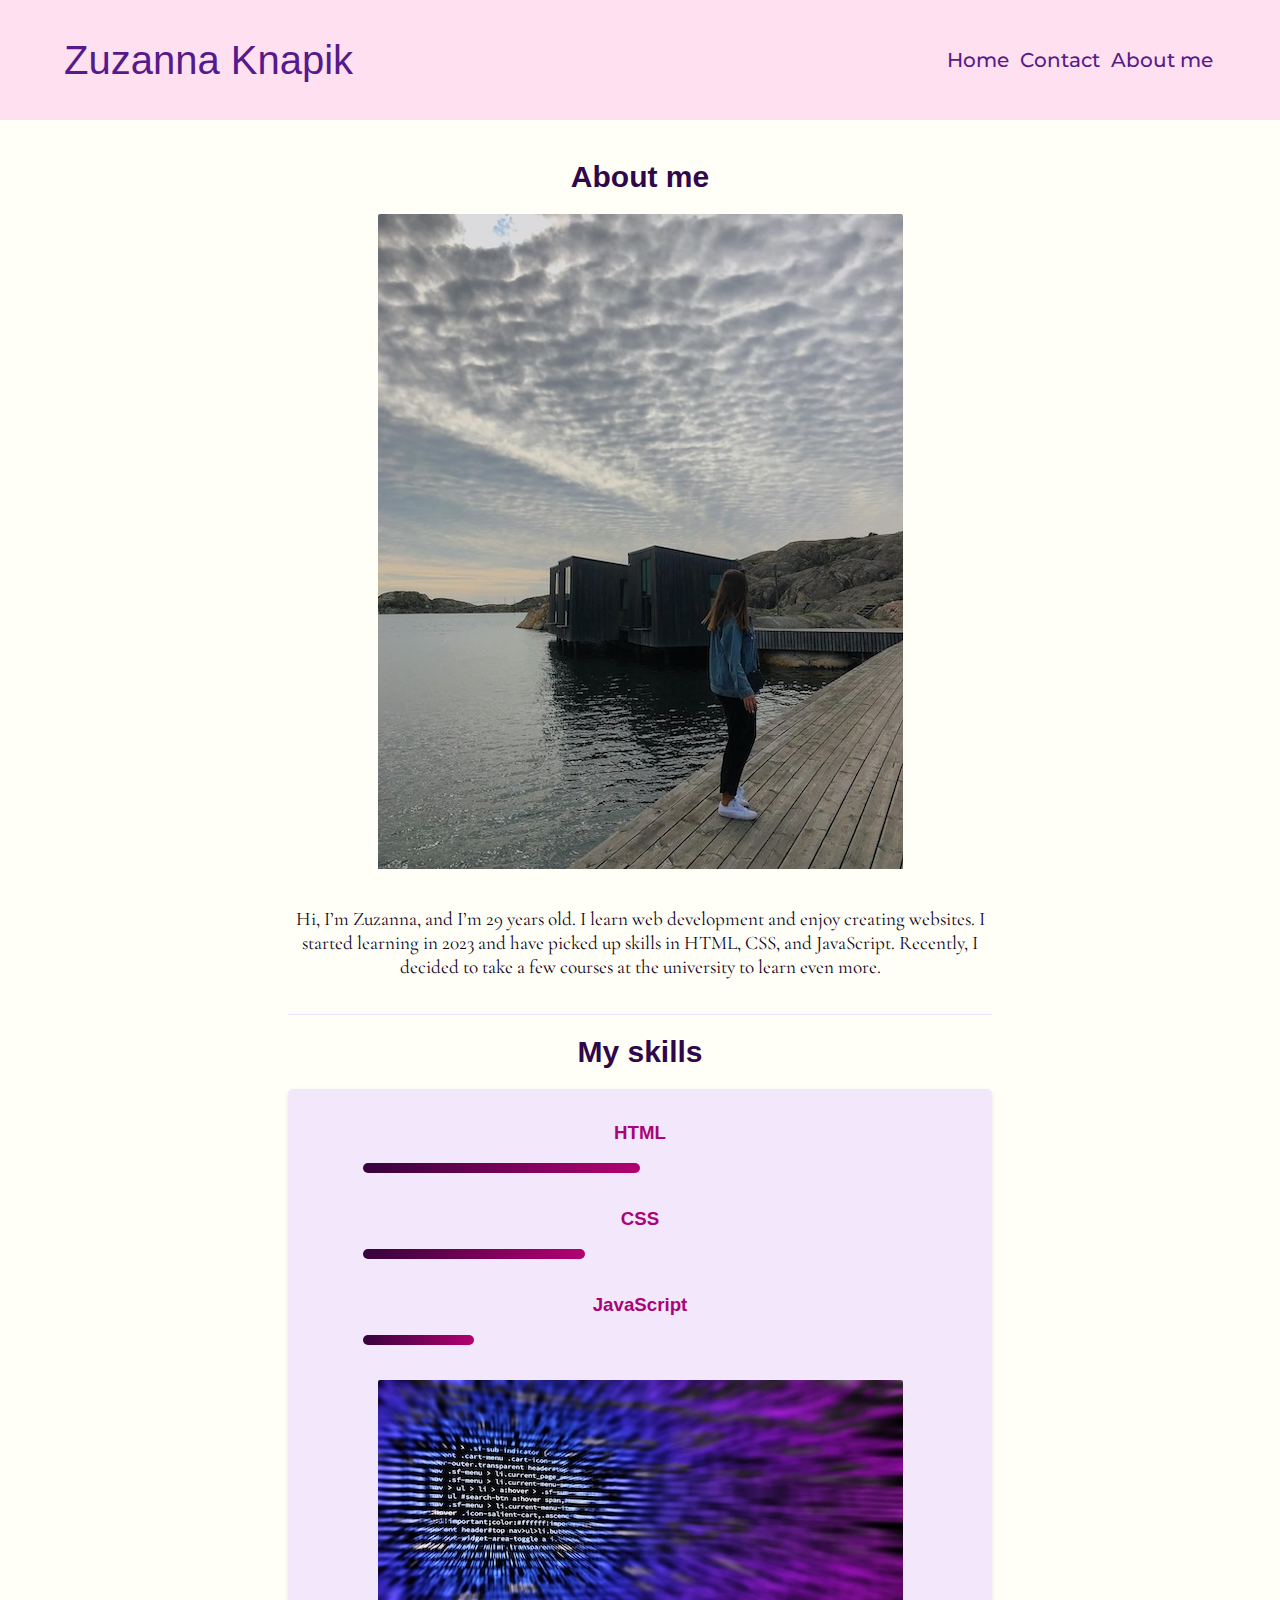
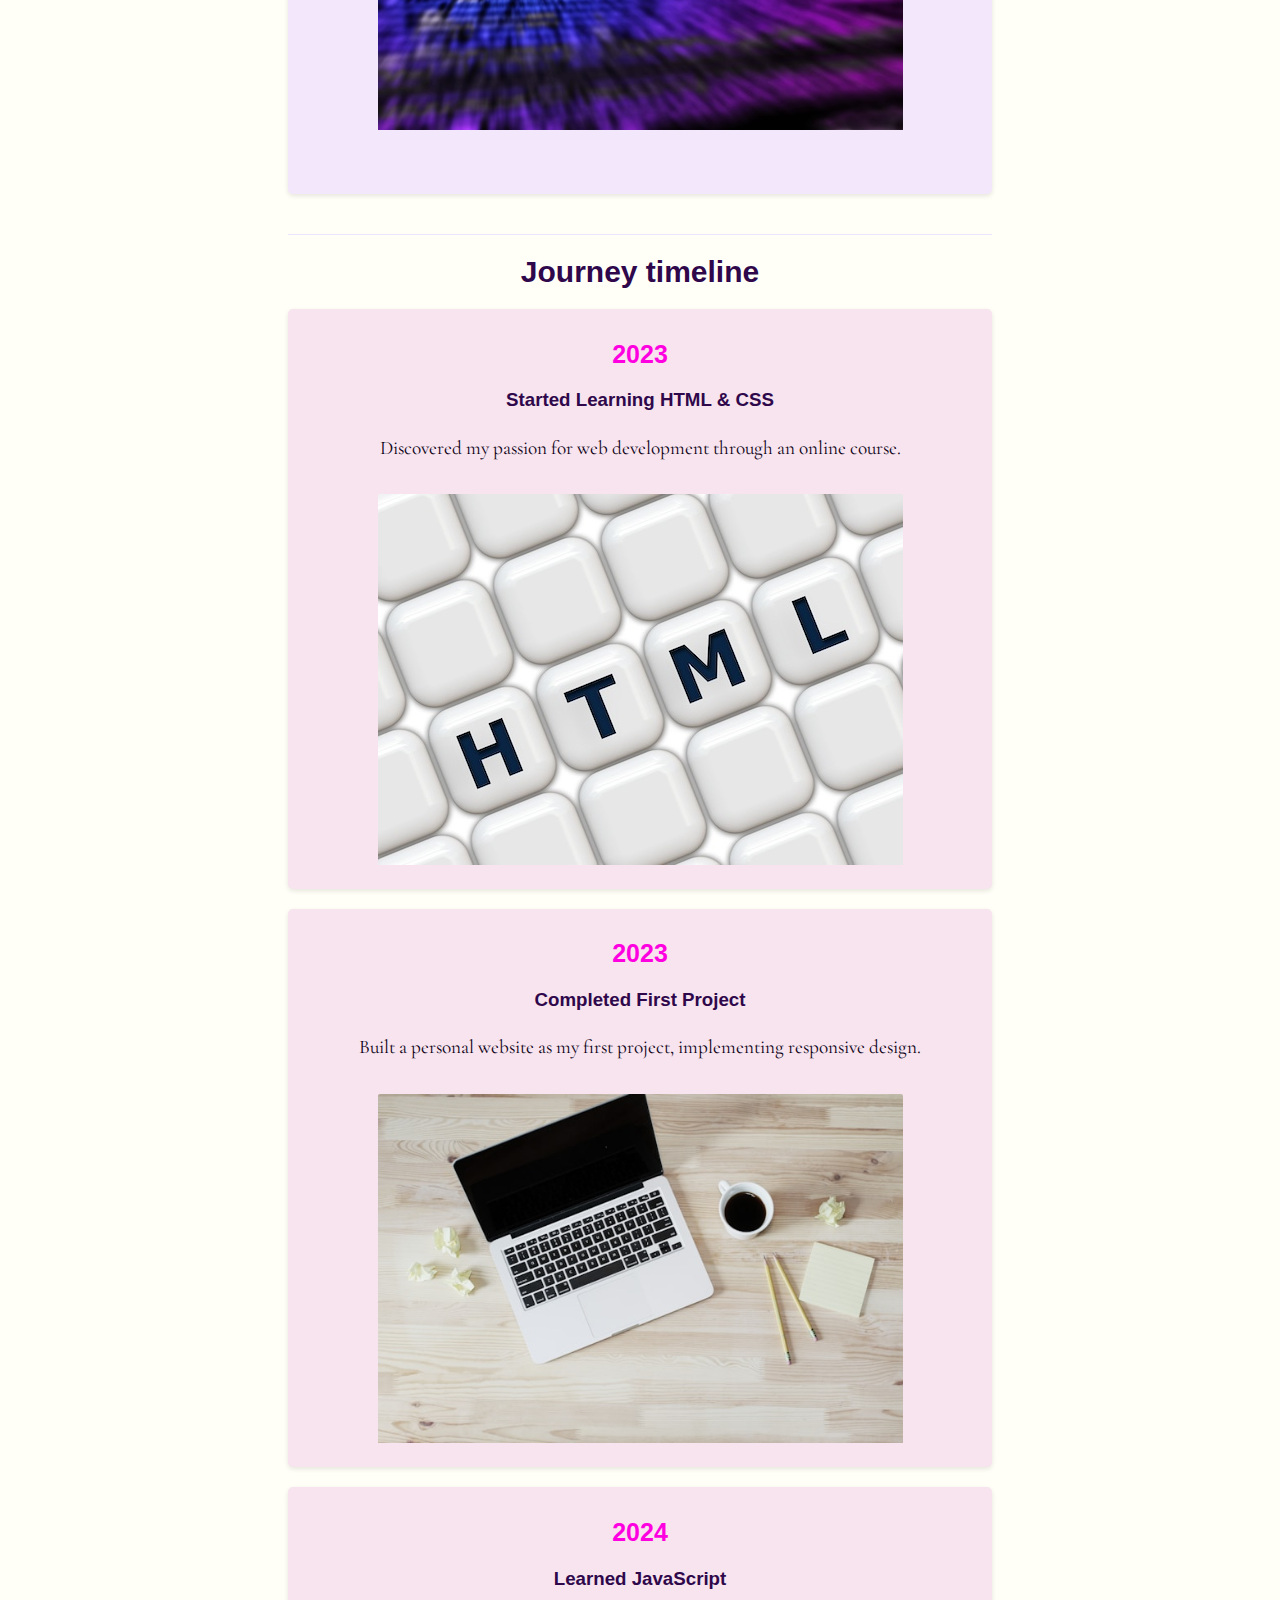
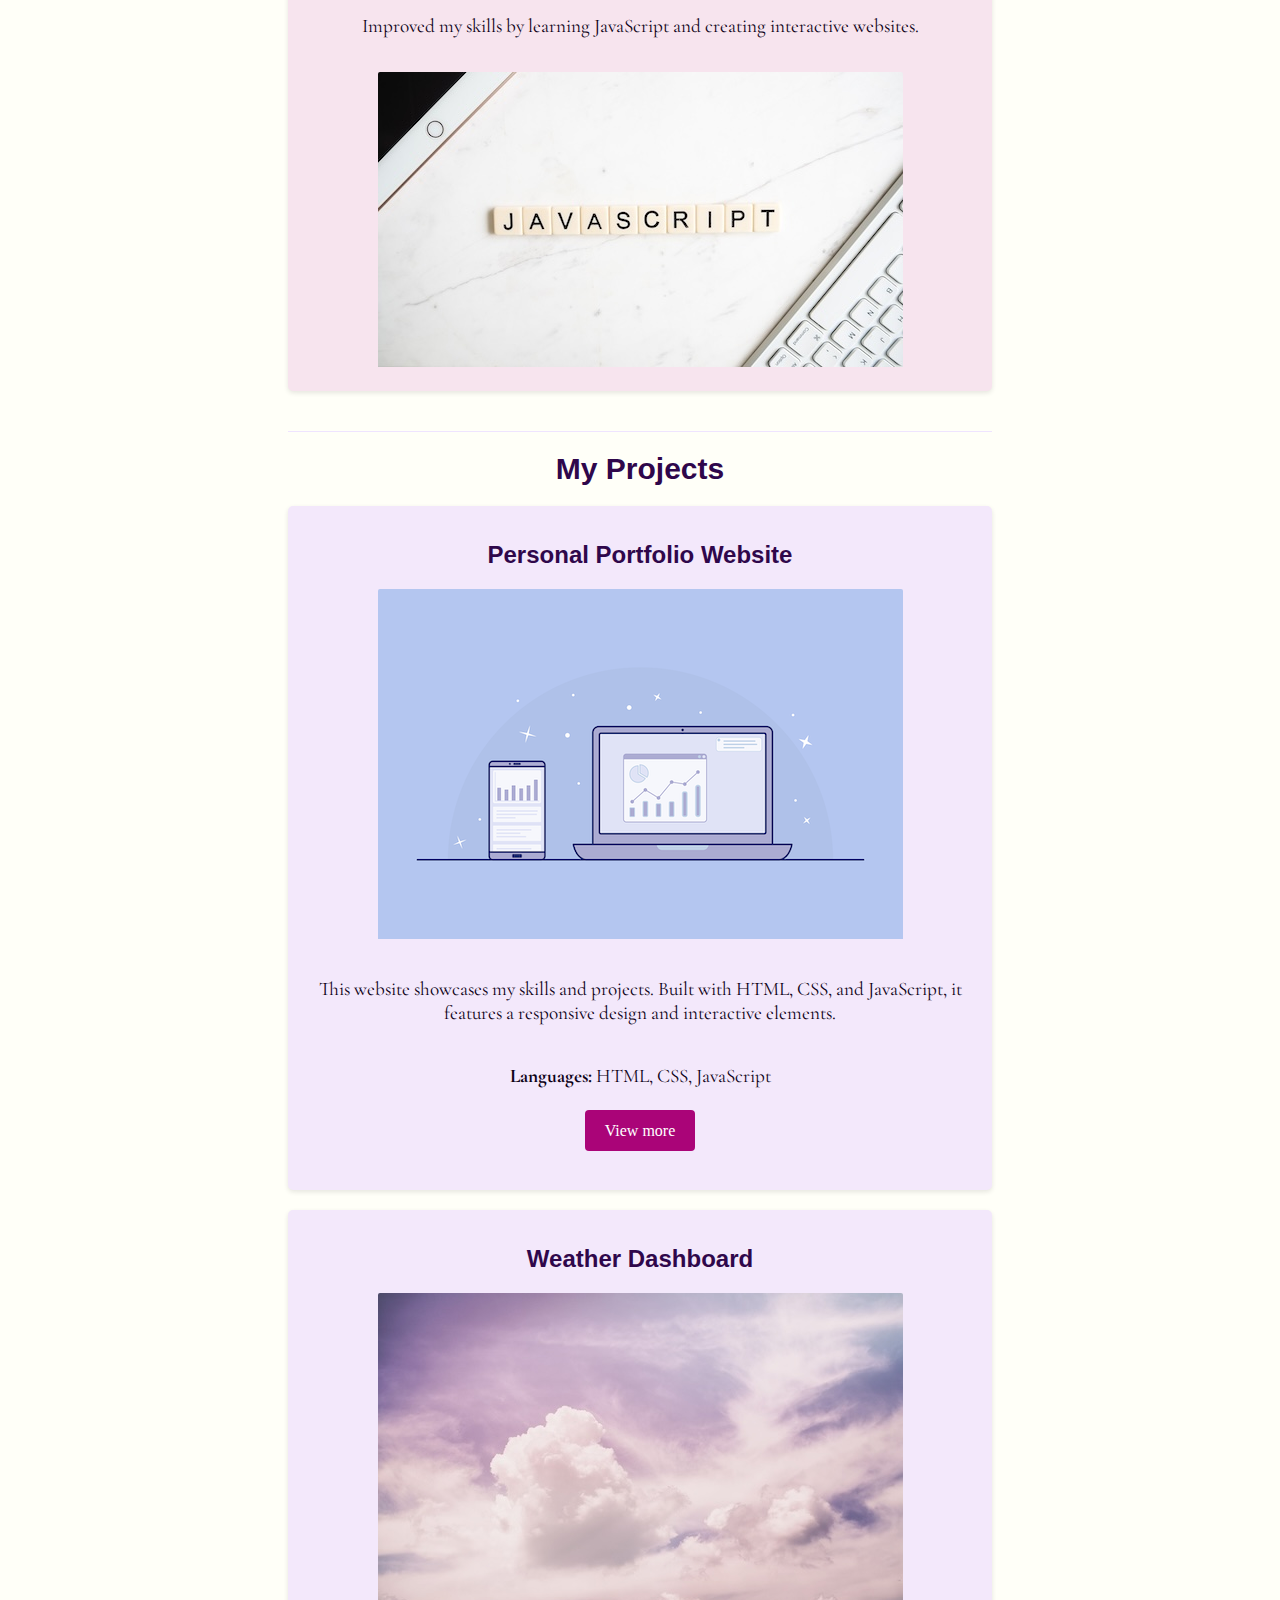
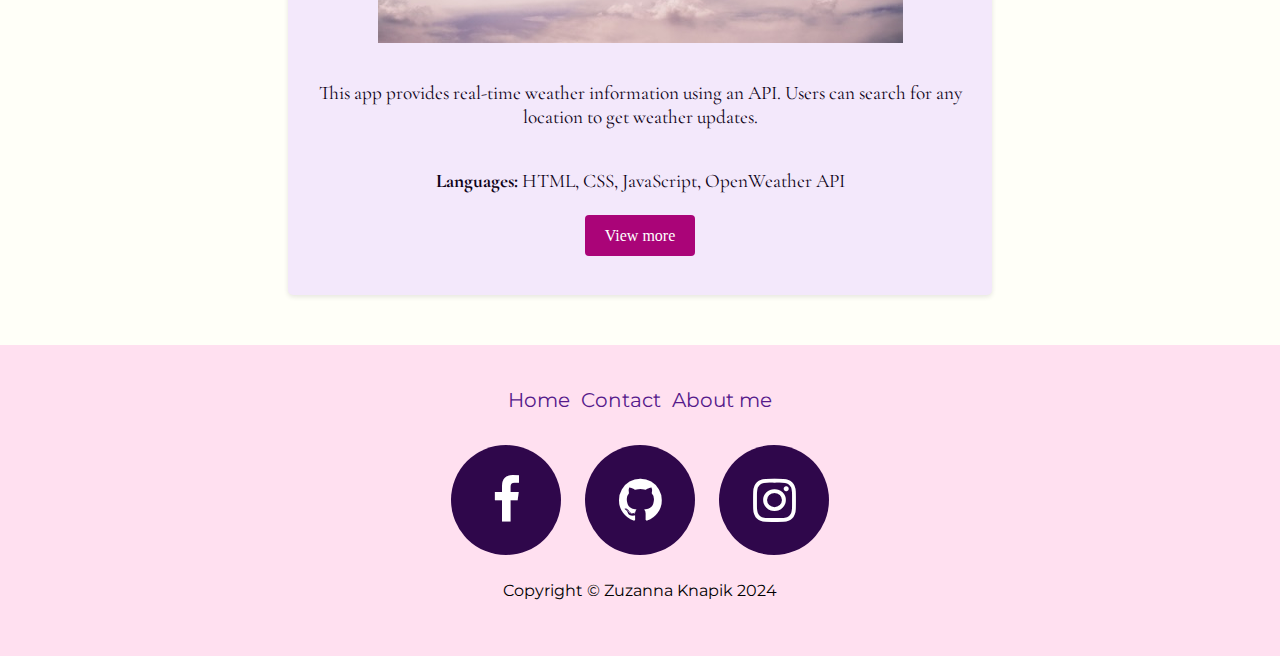
<file: aboutme.html>
<!DOCTYPE html>
<html lang="en">
<head>
    <meta charset="UTF-8">
    <meta name="viewport" content="width=device-width, initial-scale=1.0">
    <title>Zuzanna Knapik - about me</title>
    <link rel="stylesheet" href="main.css">
    <link rel="stylesheet" href="https://cdnjs.cloudflare.com/ajax/libs/font-awesome/4.7.0/css/font-awesome.min.css">
    <link rel="preconnect" href="https://fonts.googleapis.com">
    <link rel="preconnect" href="https://fonts.gstatic.com" crossorigin>
    <link href="https://fonts.googleapis.com/css2?family=Montserrat:ital,wght@0,100..900;1,100..900&display=swap" rel="stylesheet">
    <link href="https://fonts.googleapis.com/css2?family=Cormorant+Garamond:ital,wght@0,300;0,400;0,500;0,600;0,700;1,300;1,400;1,500;1,600;1,700&family=Montserrat:ital,wght@0,100..900;1,100..900&display=swap" rel="stylesheet">

</head>
<body>
    <header>
        <div class="name"><a href="home.html">Zuzanna Knapik</a></div>
        <nav>
            <ul>
                <li><a href="home.html">Home</a></li>
                <li><a href="contact.html">Contact</a></li>
                <li><a href="aboutme.html">About me</a></li>
            </ul>
        </nav>
    </header>
    <article>

        <section class="aboutme_section">
            <h1>About me</h1>
            <img src="media/me.jpg" alt="picture of me" class="responsive"/>
            <p>Hi, I’m Zuzanna, and I’m 29 years old. I learn web development and enjoy creating websites. I started learning in 2023 and have picked up skills in HTML, CSS, and JavaScript. Recently, I decided to take a few courses at the university to learn even more.</p>
            
        </section>


        <section class="skills_section">
            <h1>My skills</h1>
            <div class="skills">
            
            
                <div class="skill">
                    <h3>HTML</h3>
                    <div class="progress-bar" style="width: 50%;"></div>
                </div>
                <div class="skill">
                    <h3>CSS</h3>
                    <div class="progress-bar" style="width: 40%;"></div>
                </div>
                <div class="skill">
                    <h3>JavaScript</h3>
                    <div class="progress-bar" style="width: 20%;"></div>
                </div>
                <img src="media/coding.jpg" alt="screen with code" class="responsive"/>
            </div> 
        </section>
   
        <section class="journey_section">
            <h1>Journey timeline</h1>
            <ul class="timeline">
                <li>
                   
                    <div class="timeline-content">
                        <h2 class="timeline-date">2023</h2>
                        <h3>Started Learning HTML & CSS</h3>
                        <p>Discovered my passion for web development through an online course.</p>
                        <img src="media/html.jpg" alt="html buttons" class="responsive"/>
                    </div>
                </li>
                <li>
                    
                    <div class="timeline-content">
                        <h2 class="timeline-date">2023</h2>
                        <h3>Completed First Project</h3>
                        <p>Built a personal website as my first project, implementing responsive design.</p>
                        <img src="media/project.jpg" alt="laptop and coffee" class="responsive"/>
                    </div>
                </li>
                <li>
                    
                    <div class="timeline-content">
                        <h2 class="timeline-date">2024</h2>
                        <h3>Learned JavaScript</h3>
                        <p>Improved my skills by learning JavaScript and creating interactive websites.</p>
                        <img src="media/javascript.jpg" alt="javascript scrabbles" class="responsive"/>
                    </div>
                </li>
            </ul>
            
        </section>
        <section class="project_section">
            <h1>My Projects</h1>
            <div class="project">
                <h2>Personal Portfolio Website</h2>
                <img src="media/devices.png" alt="pic of code" class="responsive"/>
                <p>This website showcases my skills and projects. Built with HTML, CSS, and JavaScript, it features a responsive design and interactive elements.</p>
                <p><strong>Languages:</strong> HTML, CSS, JavaScript</p>
                <a href="https://github.com/yourusername/portfolio" target="_blank">View more</a>
            </div>

            <div class="project">
                <h2>Weather Dashboard</h2>
                <img src="media/cloudspink.jpg" alt="placeholder" class="responsive"/>
                <p>This app provides real-time weather information using an API. Users can search for any location to get weather updates.</p>
                <p><strong>Languages:</strong> HTML, CSS, JavaScript, OpenWeather API</p>
                <a href="https://github.com/yourusername/weather-dashboard" target="_blank">View more</a>
            </div>
            </section>
    </article>
    <footer>
        <div class="nav_footer">
            <ul>
                <li><a href="home.html">Home</a></li>
                <li><a href="contact.html">Contact</a></li>
                <li><a href="aboutme.html">About me</a></li>
            </ul>
        </div>
<div class="social_icons">
<a href="#" class="fa fa-facebook"></a>
<a href="https://github.com/mammasus" class="fa fa-github"></a>
<a href="https://instagram.com/knapikowna" class="fa fa-instagram"></a>
<p>Copyright © Zuzanna Knapik 2024</p>
</div>
    </footer>
</body>
</html>
</file>
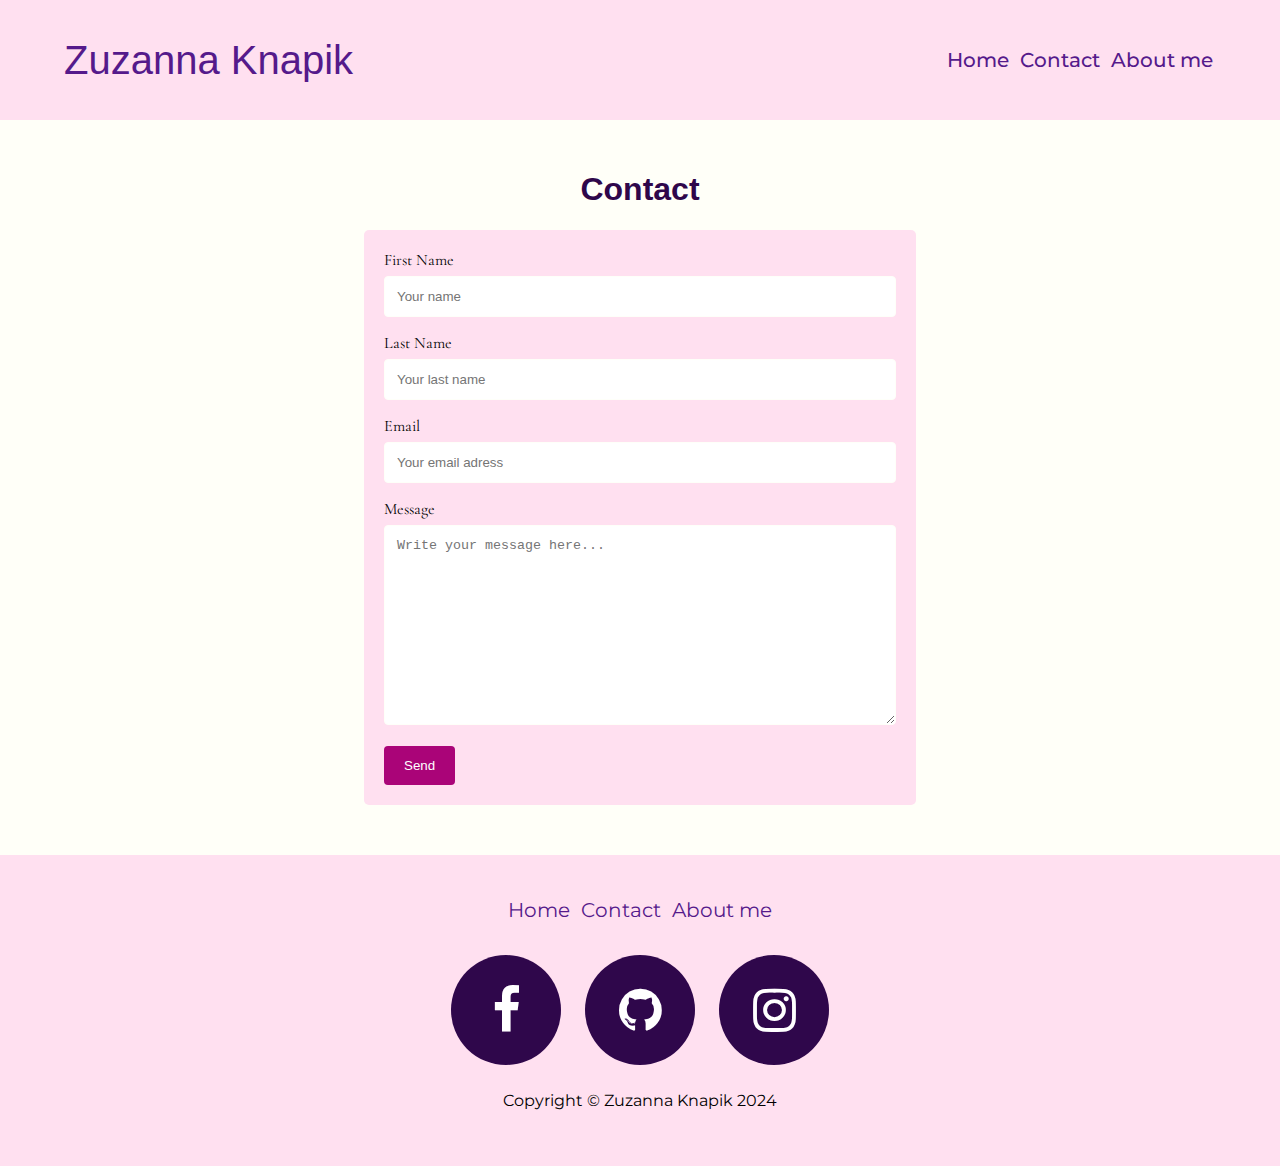
<file: contact.html>
<!DOCTYPE html>
<html lang="en">
<head>
    <meta charset="UTF-8">
    <meta name="viewport" content="width=device-width, initial-scale=1.0">
    <title>Zuzanna Knapik - contact</title>
    <link rel="stylesheet" href="main.css">
    <link rel="stylesheet" href="https://cdnjs.cloudflare.com/ajax/libs/font-awesome/4.7.0/css/font-awesome.min.css">
    <link rel="preconnect" href="https://fonts.googleapis.com">
    <link rel="preconnect" href="https://fonts.gstatic.com" crossorigin>
    <link href="https://fonts.googleapis.com/css2?family=Montserrat:ital,wght@0,100..900;1,100..900&display=swap" rel="stylesheet">
    <link href="https://fonts.googleapis.com/css2?family=Cormorant+Garamond:ital,wght@0,300;0,400;0,500;0,600;0,700;1,300;1,400;1,500;1,600;1,700&family=Montserrat:ital,wght@0,100..900;1,100..900&display=swap" rel="stylesheet">

</head>
<body>
    <header>
        <div class="name"><a href="home.html">Zuzanna Knapik</a></div>
        <nav>
            <ul>
                <li><a href="home.html">Home</a></li>
                <li><a href="contact.html">Contact</a></li>
                <li><a href="aboutme.html">About me</a></li>
            </ul>
        </nav>
    </header>
    <main>
<h1>Contact</h1>
<div class="contactform">
    <form method="POST" action="mailto:zuzannaknapik@gmail.com">
        
      <label for="fname">First Name</label>
      <input type="text" id="fname" name="firstname" placeholder="Your name">
  
      <label for="lname">Last Name</label>
      <input type="text" id="lname" name="lastname" placeholder="Your last name">

      <label for="lemail">Email</label>
      <input type="email" id="lemail" name="email" placeholder="Your email adress">

  
      <label for="message">Message</label>
      <textarea id="lmessage" name="message" placeholder="Write your message here..." style="height:200px"></textarea>
  
      <input type="submit" value="Send">
  
    </form>
  </div>
    </main>
    <footer>
        <div class="nav_footer">
            <ul>
                <li><a href="home.html">Home</a></li>
                <li><a href="contact.html">Contact</a></li>
                <li><a href="aboutme.html">About me</a></li>
            </ul>
        </div>
<div class="social_icons">
<a href="#" class="fa fa-facebook"></a>
<a href="https://github.com/mammasus" class="fa fa-github"></a>
<a href="https://instagram.com/knapikowna" class="fa fa-instagram"></a>
<p>Copyright © Zuzanna Knapik 2024</p>
</div>
    </footer>
</body>
</html>
</file>
<file: main.css>
body{
    background-color: rgb(255, 255, 248);
    box-sizing: border-box;
    margin:0;
    padding: 0;
}
h1,h2,h3,h4{
    text-align: center;
    font-family: Futura,Arial, Helvetica, sans-serif;
    color:#2f074b;
}

header{
    background-color: rgb(255, 224, 240);
    display: flex;
    height:120px;
    align-items: center;
}


 /* menu in header */
nav{
        width: 60%;
        text-align: end;
        padding-right: 5%;
        font-size: 20px;
        
        }    

nav ul li{
    display: inline-block;
    padding: 3px;
}
nav a{
    font-family: Montserrat, sans-serif;
    font-weight: 500;
    color:#551a8b;
    text-decoration: underline transparent;
    text-underline-offset: 5px;
    text-decoration-thickness: 2px;
    transition: text-decoration 0.6s ease;
   
}
/*color of the links after there were visited*/
nav a:visited, .name a:visited, .nav_footer a:visited{
    color:#551a8b;
}

.social_icons a:visited{
    background: #2f074b;
    color: white;
}
nav a:hover{
    color:blueviolet;
    transition: color 0.6s ease;
    text-decoration-color: blueviolet;
   
}
nav a:focus {
    background-color: rgb(245, 204, 222);
    outline:1px solid rgb(233, 122, 140);
  }

 /* logo */
 .name{
    width: 40%;
    padding-left: 5%;
    font-family: Futura, Arial, Helvetica, sans-serif;
    }
    .name a{
        font-size: 40px;
        text-decoration: none;
        color:#551a8b;
    }
    .name a:hover{
        color: blueviolet;
    }

   /* main part on the mainpage  */
  main p{
    text-align: center;
    font-family: Cormorant Garamond,sans-serif;
    font-size: 1.2em;
  }
  main h1{
    padding-top: 30px;
  }

   /* images on the mainpage */
  .main_images{
    
    margin-top: 30px;
    margin-bottom: 70px;
    width: 100%;
    justify-content:center;
    display: flex;
    flex-wrap: wrap;
    column-gap: 1em;
    row-gap: 1em;
    
}

  .main_images img{
    padding:3px;
    margin:2px;
    border:3px solid  rgb(255, 255, 248);
    box-sizing: border-box;
    max-width: 100%;
    vertical-align: middle;
    height: auto;
    transition: transform .2s;
   
}

.main_images img:hover{
    transform: scale(1.02);
}



/*Footer style*/
footer{
    background-color: rgb(255, 224, 240);
    font-family: Montserrat, sans-serif;
   
}

.nav_footer{
   
    text-align: center;
    font-size: 20px;
    padding-top: 20px;
    }
    .nav_footer ul li{
        display: inline-block;
        padding: 3px;
        
    }

.nav_footer ul{
        
        padding:0;
    }
.nav_footer a{
        text-decoration: none;
        color:#551a8b;
        
    }
.nav_footer a:hover{
        color:blueviolet;
    }
.nav_footer a:focus {
        background-color: rgb(245, 204, 222);
        
      }
    


/* Style all font awesome icons */

.social_icons{
    
    text-align: center;
    padding-bottom: 40px;
}
.fa {
    padding: 30px;
    font-size: 30px;
    width: 50px;
    height: 50px;
    border-radius: 50%;
    text-decoration: none;
    font-size: 50px!important;
    margin:10px;
  }
  
  
  /* Add a hover effect if you want */
  .fa:hover {
    opacity: 0.7;
  }
  
  /* Set a specific color for each brand */
  
  /* Icons */
  .fa-facebook, .fa-instagram,.fa-github{
    background: #2f074b;
    color: white;
    
  }


/*Contact site*/

 /* contactform style */
 .contactform {
    border-radius: 5px;
    background-color: rgb(255, 224, 240);
    padding: 20px;
    width: 40%;
    margin:auto;
    margin-bottom: 50px;
    font-family: Cormorant Garamond,sans-serif;
  }
/* Style inputs*/
input[type=text],input[type=email], select, textarea {
    width: 100%; 
    padding: 12px;  
    border: 1px solid #fefff9;
    border-radius: 4px; 
    box-sizing: border-box; 
    margin-top: 6px; 
    margin-bottom: 16px; 
    resize: vertical; /* Allow the user to vertically resize the textarea (not horizontally) */
   
}
  
  /* Style the submit button and also buttons from aboutme site*/
  input[type=submit],.project a {
    background-color: #aa0478;
    color: white;
    padding: 12px 20px;
    border: none;
    border-radius: 4px;
    cursor: pointer;
    text-decoration: none;
   

  }
  
  /* Hovereffect on buttons */
  input[type=submit]:hover, .project a:hover {
    opacity: 0.7;
    
  }
  


 /* Aboutme page */
article{
    padding:20px;
    width: 55%;
    text-align: center;
    margin-right: auto;
    margin-left: auto;

}
article p{
    color:#0e0217;
    font-size: 1.2em;
    padding:5px 0px 15px 0px;
    font-family: Cormorant Garamond,sans-serif;

}
article h1{
    font-size: 30px;

}
section:not(:first-child){
    margin-top: 10px;
    padding-bottom: 10px;
    border-top: 1px solid rgb(239, 228, 255);
}
section img{
    max-width: 525px;
    margin-left: auto;
    margin-right: auto;
    box-sizing: border-box;
    transition: transform .2s;
    border-radius: 2px;
    padding-bottom: 10px;
   
}
section img:hover{
    transform: scale(1.02);
}

/*Make my pics resnponsive*/
.responsive {
    width: 100%;
    height: auto;
  }

.skills{
    
    background: rgb(243, 232, 251);
    margin: 20px 0;
    padding: 15px 15px 50px 15px;
   
}

.skill {
    margin: 10px 60px 35px 60px;
}

.skill h3{
    color:#aa0478;
}

.progress-bar {
   
    height: 10px;
    border-radius: 5px;
    background: linear-gradient(to right, #36033b, #b30071);
}



.timeline {
    list-style: none;
    padding: 0;
}


.timeline-date {
    font-weight: bold;
    font-size: 25px;
    color: #ff00e1;
}

.timeline-content {
    background: rgb(247, 228, 238);
    padding: 10px;
    margin-bottom: 20px;
}


.project {
    background: rgb(243, 232, 251);
    margin: 20px 0;
    padding: 15px 15px 50px 15px;
   
}
/*same style for all sections on my aboutme page, shadow and rounded corners*/
.project,.timeline-content,.skills{
    border-radius: 5px;
    box-shadow: 0 2px 5px rgba(0, 0, 0, 0.1);
}

/*Responsitivity*/

@media(max-width:1000px){
.contactform{
    width:60%;
    }

}

  @media(max-width:768px){

    nav{
        font-size:15px;
    }
    .name a{
        font-size:30px;
    }

    article{
        width: 80%;
    }
    header{
       flex-direction: column;
       min-height: fit-content;
       padding-top:30px;
       
    }
    .name, nav{
        
        text-align: center;
        padding:0;
        width:100%;
    }
    nav ul{
        padding:0;
    }
    main p{
        padding:25px;
    }


    .contactform{
        width:70%;
    }
  }
</file>
